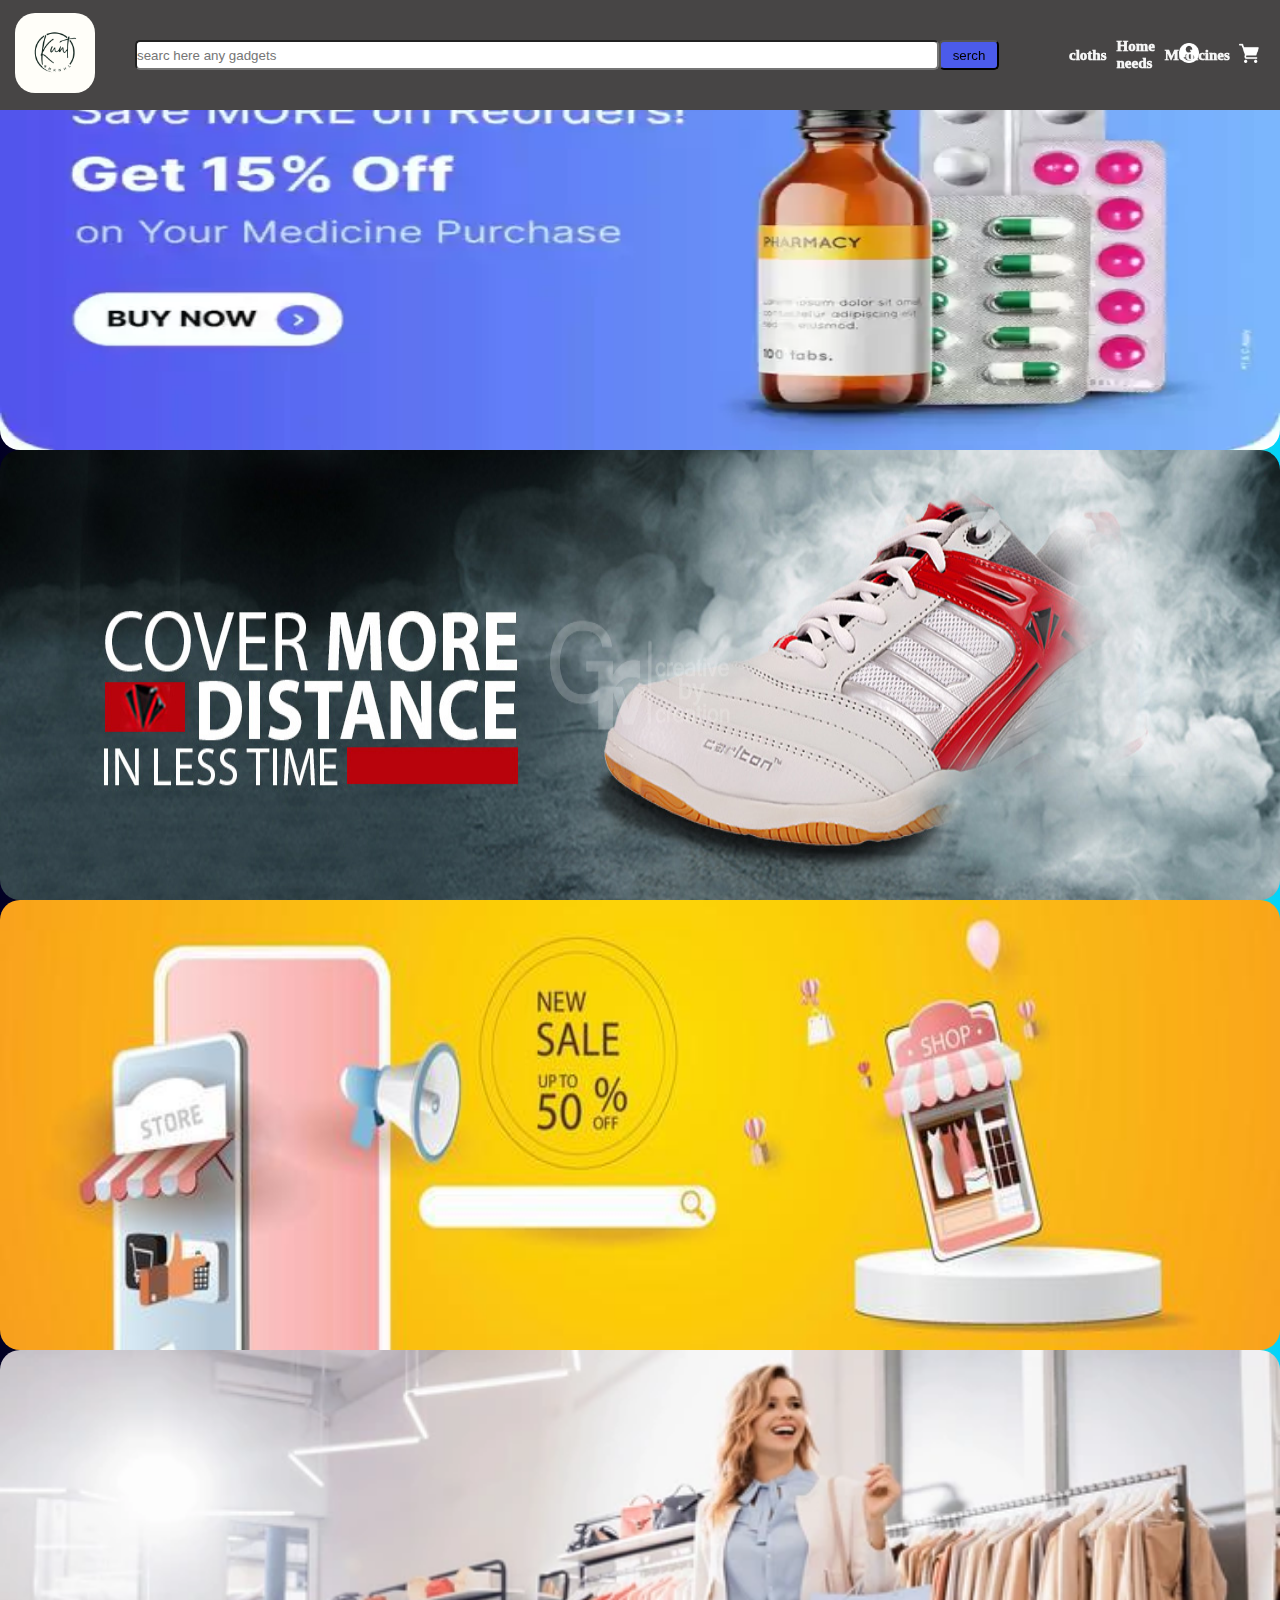
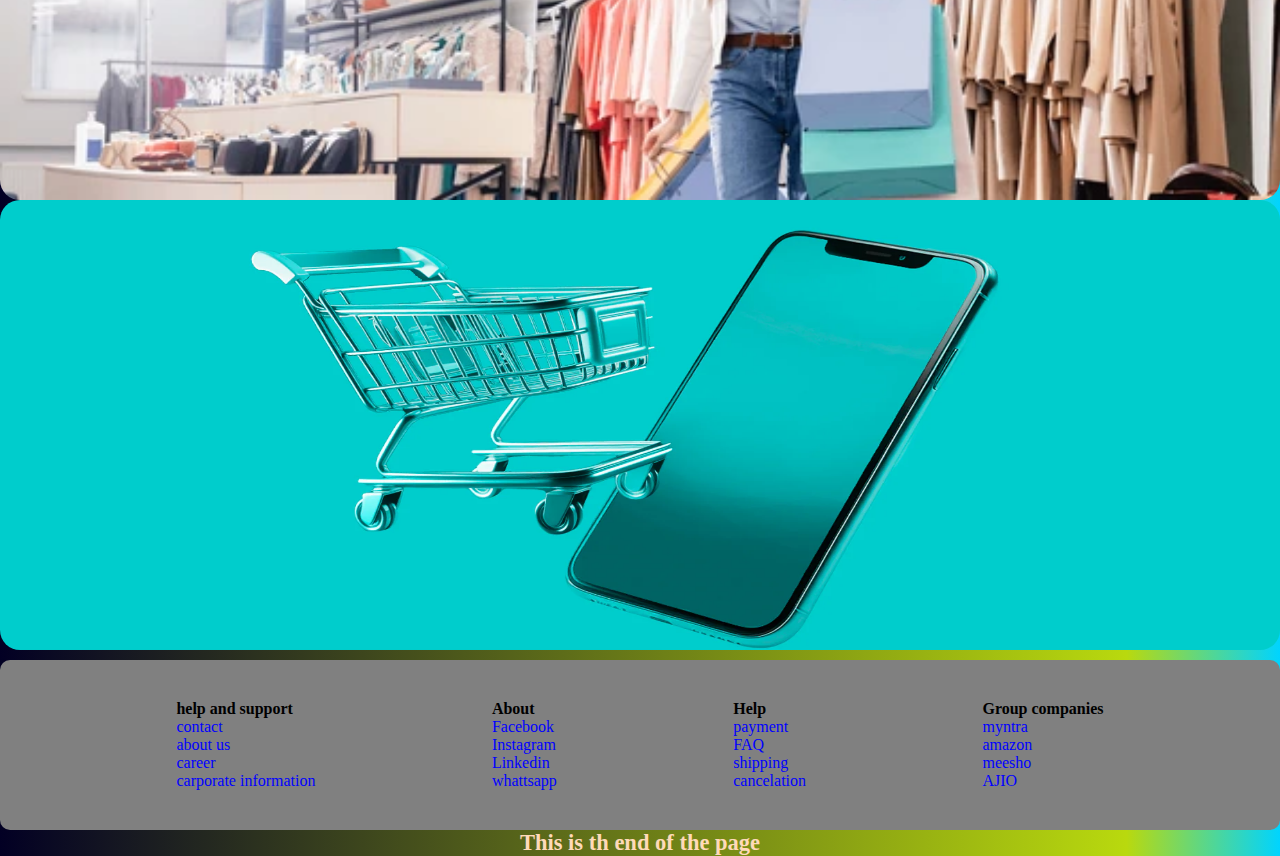
<file: index.html>
<!DOCTYPE html>
<html lang="en">
<head>
    <title>Document</title>
    <link rel="stylesheet" href="project.css">
</head>
<body>
<div class="heading">
    <div class="logo">
        
        <img src="Kunt.png" >
      
    </div>
    <div class="input">
        <input type="text" placeholder="searc here any gadgets">
        <button>serch</button>
    </div>
    <div class="anchor">
        <a href="clothes.html">cloths</a>
        <a href="home needs.html">Home needs</a>
        <a href="medicines.html">Medicines</a>
    </div>
    <div class="Account">
        <img src="profile-user.png" 
        height="50" width="50" >
    

    </div>
    <div class="cart">
        <img src="grocery-store.png"
        height="50" width="50">
       
    </div>
</div>


<div class="hero-section">
    <img src="hero11.webp">
    <img src="CL-Banner.jpg">
    <img src="home2.jpg">
    <img src="happy-byer-shopping-bags-standing-600nw-1927526819.webp">
    <img src="hero1.webp">
</div>

<div class="footer">
    <div class="footer-section">
        <h4>help and support</h4>
        <ul>
        <li><a href="">contact</a></li>
       <li><a href=" ">about us</a></li> 
        <li><a href=" ">career</a></li>
        <li><a href="">carporate information</a></li>

        </ul>
    </div>
    <div class="footer-section">
        <h4 class="header">About</h4>
        <ul>
        <li><a href=" ">Facebook</a></li>
        <li><a href="">Instagram</a></li>
        <li><a href="">Linkedin</a></li>
        <li><a href="">whattsapp</a></li>
    </ul>
    </div>
    <div class="footer-section">
        <h4 class="header">Help</h4>
        <ul>
        <li><a href="">payment</a></li>
        <li><a href="">FAQ</a></li>
        <li><a href="">shipping</a></li>
        <li><a href="">cancelation</a></li>
    </ul>
    </div>
    <div class="footer-section">
        <h4 class="header">Group companies</h4>
        <ul>
        <li><a href=" ">myntra</a></li>
        <li><a href="">amazon</a></li>
        <li><a href="">meesho</a></li>
        <li><a href="">AJIO</a></li>
    </div>
</div>
<div class="footer-copyright">
    <h2>This is th end of the page</h2>
</div>
    
</body>
</html>
</file>
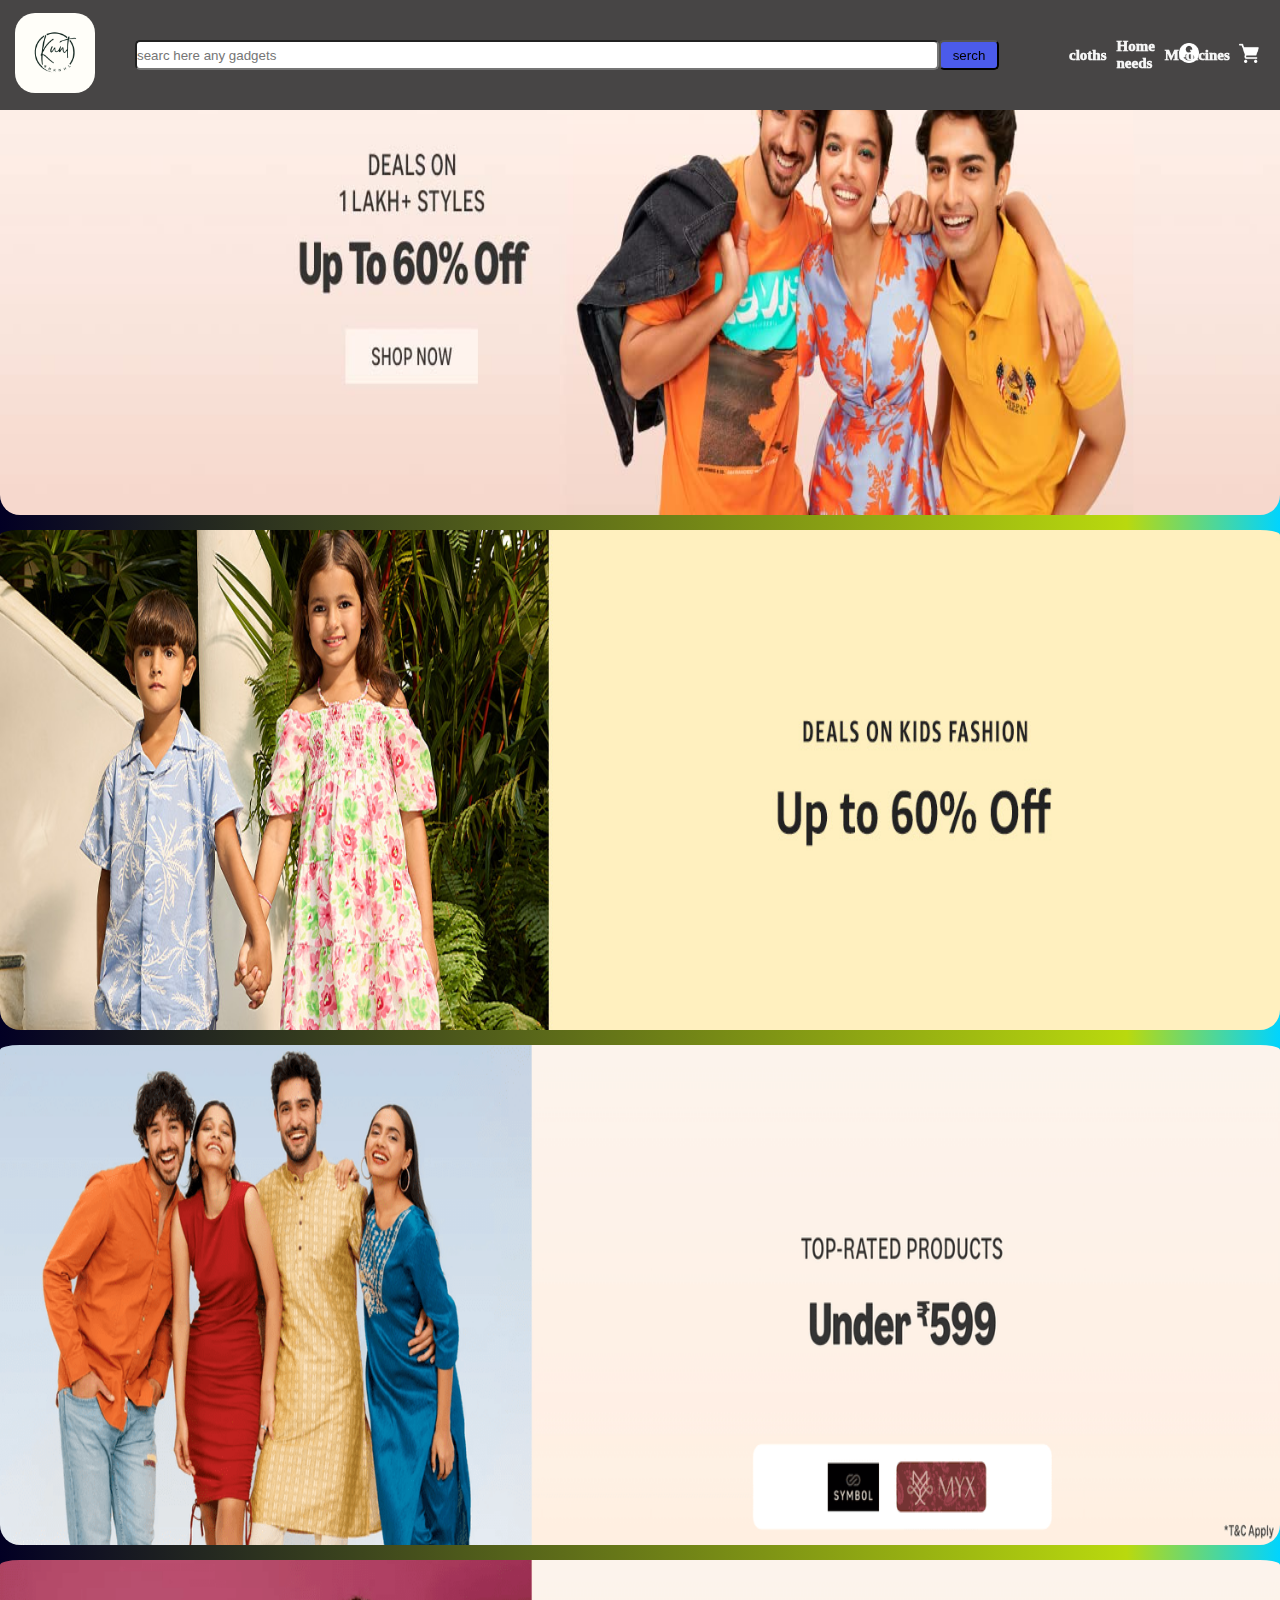
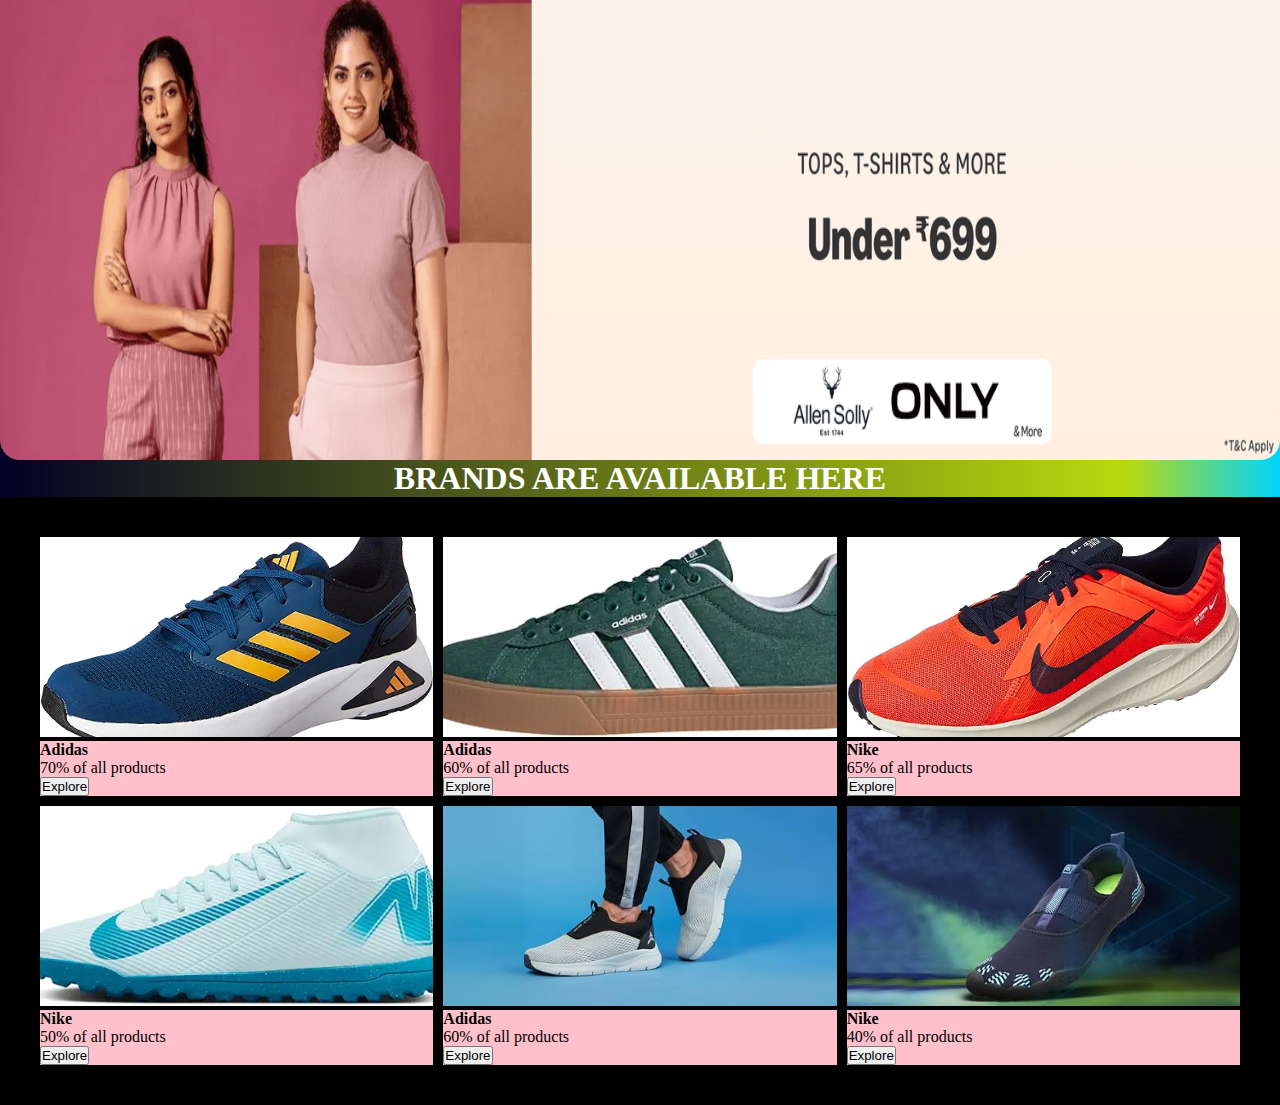
<file: clothes.html>
<!DOCTYPE html>
<html lang="en">
<head>
    <meta charset="UTF-8">
    <meta name="viewport" content="width=device-width, initial-scale=1.0">
    <title>Document</title>
</head>
<link rel="stylesheet" href="project.css">
<link rel="stylesheet" href="clothes.css">
<body>
    <div class="heading">
        <div class="logo">
            <a href="/index.html"><img src="Kunt.png"></a>
          
        </div>
        <div class="input">
            <input type="text" placeholder="searc here any gadgets">
            <button>serch</button>
        </div>
            <div class="anchor">
                <a href="clothes.html" >cloths</a>
                <a href="home needs.html">Home needs</a>
                <a href="medicines.html">Medicines</a>
            </div>
        <div class="Account">
            <img src="profile-user.png" 
            height="50" width="50" >
        
    
        </div>
        <div class="cart">
            <img src="grocery-store.png"
            height="50" width="50">
           
        </div>
    </div>
    <div class="clothes-section">
        <img src="Deals_on_1_lakh_styles._CB567809662_.jpg" alt="">
        <img src="Kids_Hero_2PC._CB557226740_.jpg" alt="">
        <img src="SPB_1500x400._CB567883703_.png" alt="">
        <img src="Womens_apparel_1500x400._CB567883703_.png" alt="">
    </div>
    <h1  class="head-section">brands are available here</h1>
    <div class="card">
        <div class="card-component">
            <img src="81zejTGq1VL._AC_UL480_FMwebp_QL65_.webp" alt="">
            <div class="image-1">
                <h4>Adidas</h4>
                <p>70% of all products</p>
                <a href="adidas.html" target="_blank"><button>Explore</button></a>
            </div>
            </div>
            <div class="card-component">
                <img src="511Q+HJ1+yL._AC_UL480_FMwebp_QL65_.webp" alt="">
                <div class="image-1">
                    <h4>Adidas</h4>
                    <p>60% of all products</p>
                    <a href="adidas.html" target="_blank"><button>Explore</button></a>
                </div>
                </div>
            <div class="card-component">
                <img src="71hc2JN9ZtL._AC_UL480_FMwebp_QL65_.webp" alt="">
                <div class="image-1">
                    <h4>Nike</h4>
                    <p>65% of all products</p>
                    <a href="adidas.html" target="_blank"><button>Explore</button></a>
                </div>
                </div>
            <div class="card-component">
                <img src="51WQZNXIytL._AC_UL480_FMwebp_QL65_.webp" alt="">
                <div class="image-1">
                    <h4>Nike</h4>
                    <p>50% of all products</p>
                    <a href="adidas.html" target="_blank"><button>Explore</button></a>
                </div>
                </div>
            <div class="card-component">
                <img src="2c19789f-2505-410c-b98e-079868bdf585._CR0,0,1200,628_SX507_QL70_.jpg" alt="">
                <div class="image-1">
                    <h4>Adidas</h4>
                    <p>60% of all products</p>
                    <a href="adidas.html" target="_blank"><button>Explore</button></a>
                </div>
                </div>
            <div class="card-component">
                <img src="df7d4bb3-b43d-4808-874f-dbcf815a9904._CR0,0,1200,628_SX507_QL70_.jpg" alt="">
                <div class="image-1">
                    <h4>Nike</h4>
                    <p>40% of all products</p>
                    <a href="adidas.html" target="_blank"><button>Explore</button></a>
                </div>
            </div>
                  
        </div>
    </div>
</body>
</html>
</file>
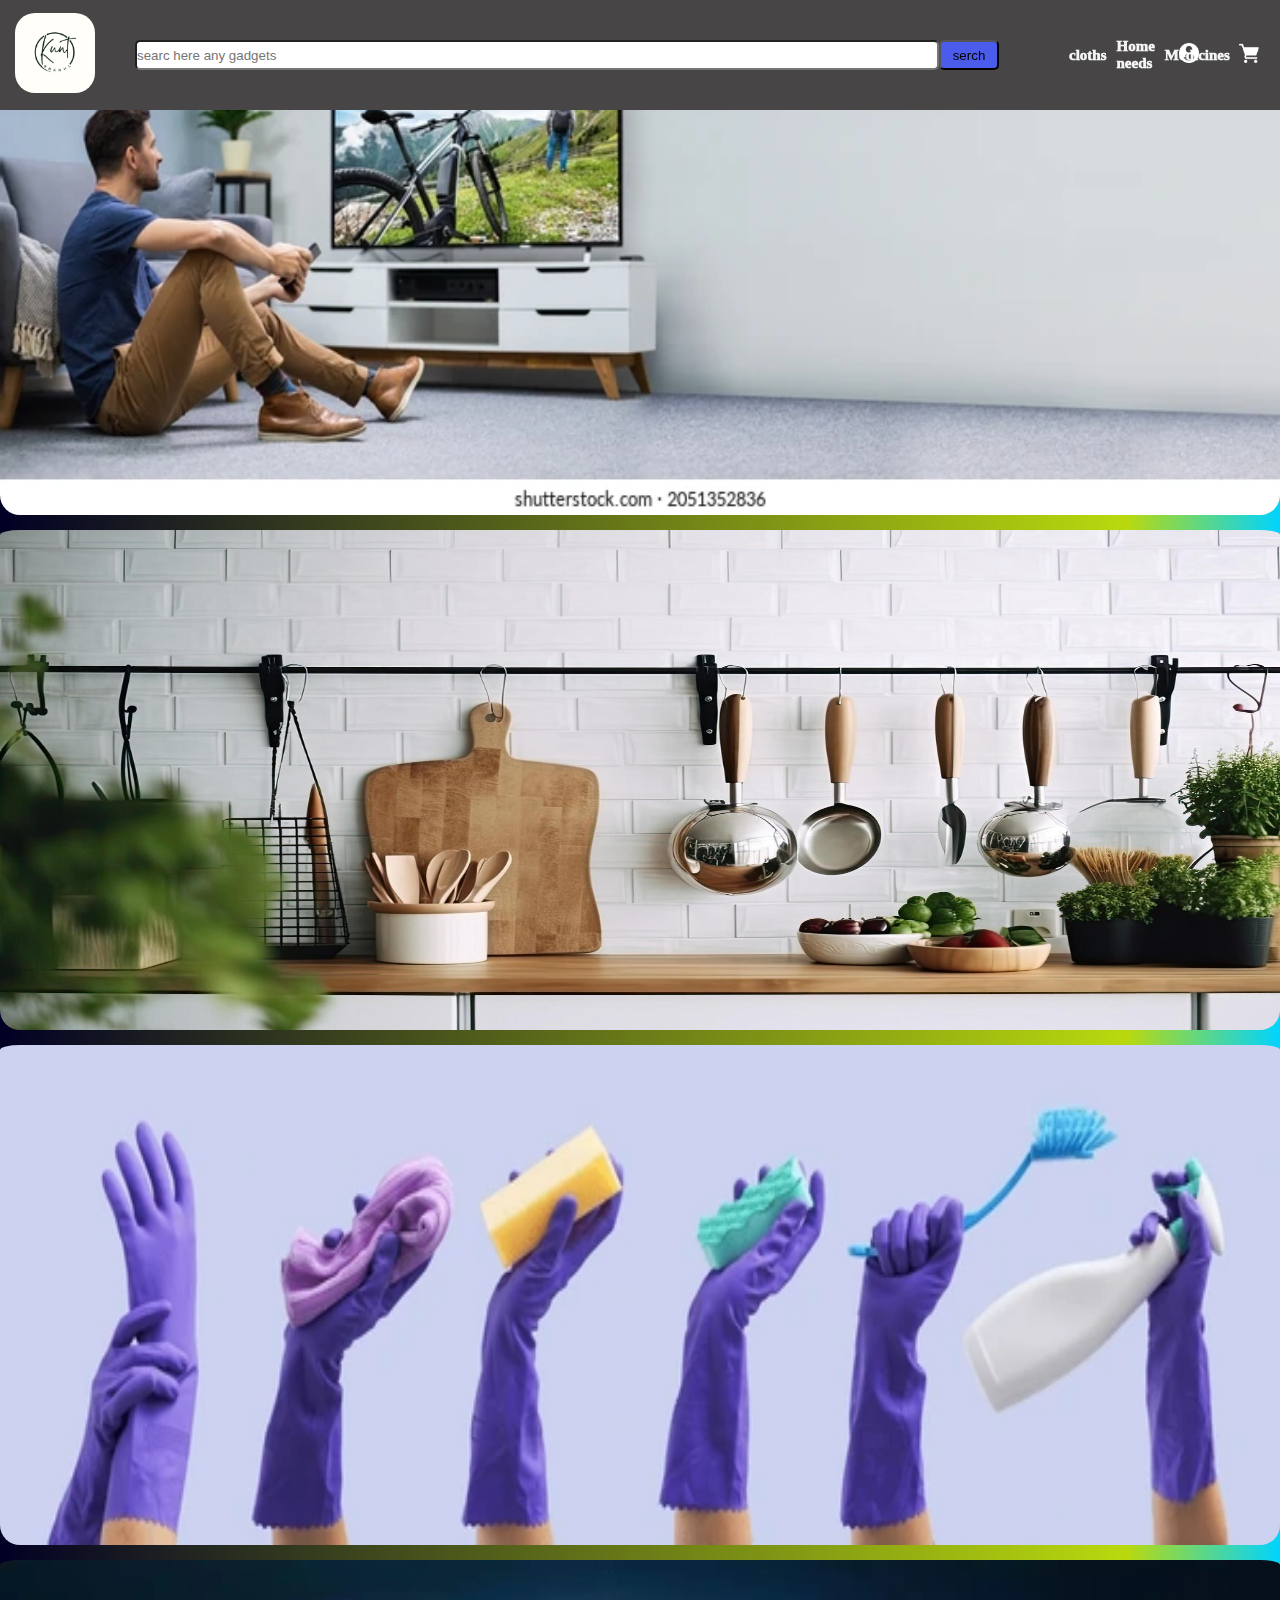
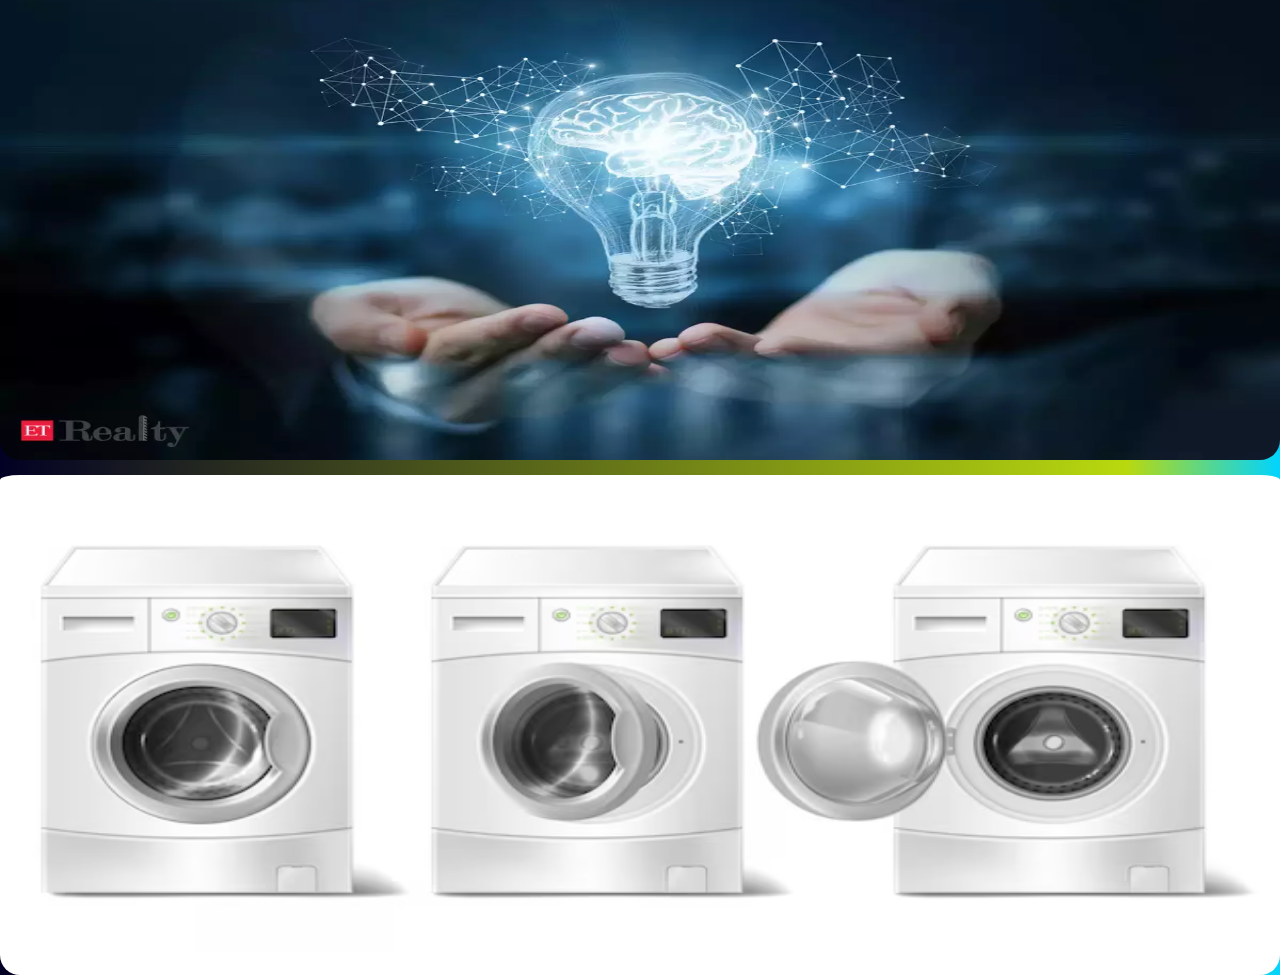
<file: home needs.html>
<!DOCTYPE html>
<html lang="en">
<head>
    <meta charset="UTF-8">
    <meta name="viewport" content="width=device-width, initial-scale=1.0">
    <title>Document</title>
    <link rel="stylesheet" href="project.css">
</head>
<body>
    <div class="heading">
        <div class="logo">
            <a href="/index.html"><img src="Kunt.png"></a>
          
        </div>
        <div class="input">
            <input type="text" placeholder="searc here any gadgets">
            <button>serch</button>
        </div>
            <div class="anchor">
                <a href="clothes.html">cloths</a>
                <a href="home needs.html">Home needs</a>
                <a href="medicines.html">Medicines</a>
            </div>
        <div class="Account">
            <img src="profile-user.png" 
            height="50" width="50" >
        
    
        </div>
        <div class="cart">
            <img src="grocery-store.png"
            height="50" width="50">
           
        </div>
    </div>
<div class="mobile-page">
    <img src="man-watching-connected-tv-screen-260nw-2051352836.webp" alt="">
    <img src="kitchen-chef-accessories-illustration-ai-generative-free-photo.jpg" alt="">
    
    <img src="collection-female-hands-wearing-protective-600nw-2467599659.webp" alt="">
    <img src="all-you-need-to-know-about-digital-lighting.webp" alt="">
    <img src="realistic-washing-machine-with-front-loader-smart-display_1441-1597.avif" alt="">
    
</div>    
    
</body>
</html>
</file>
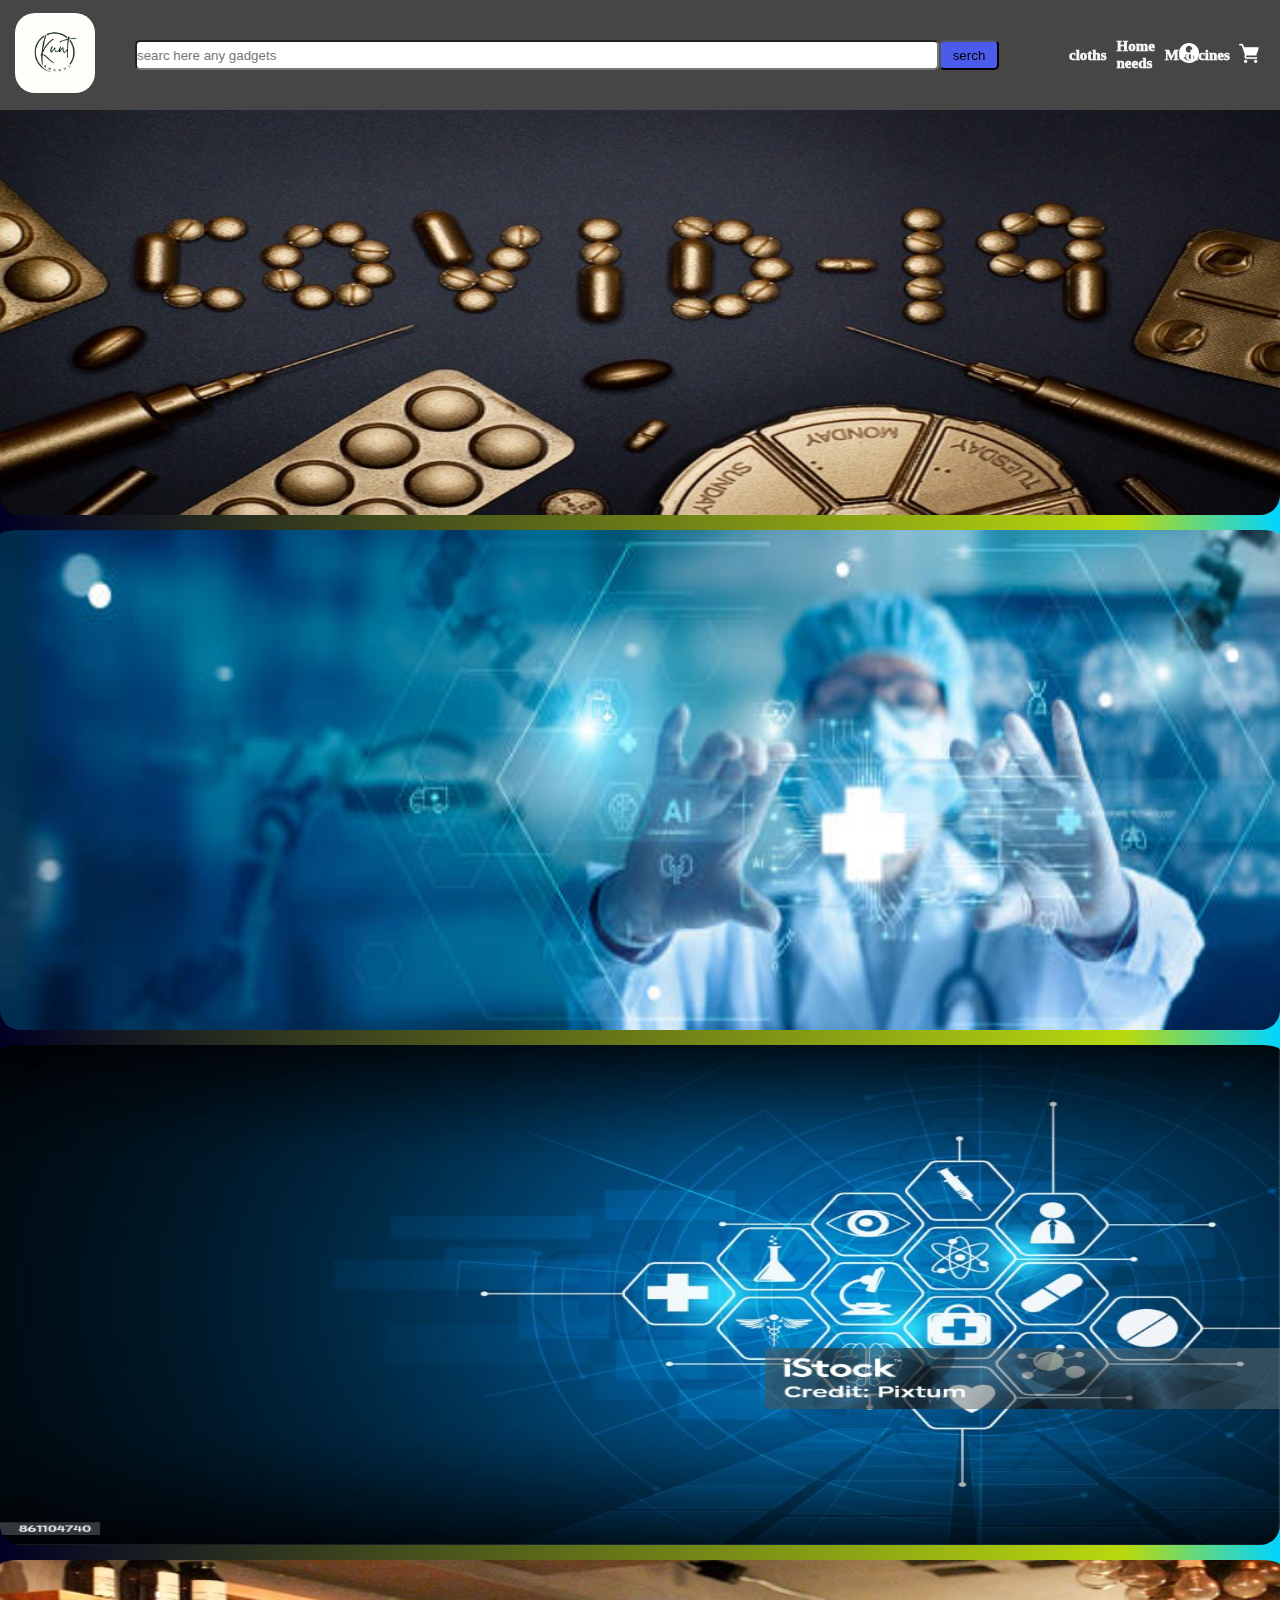
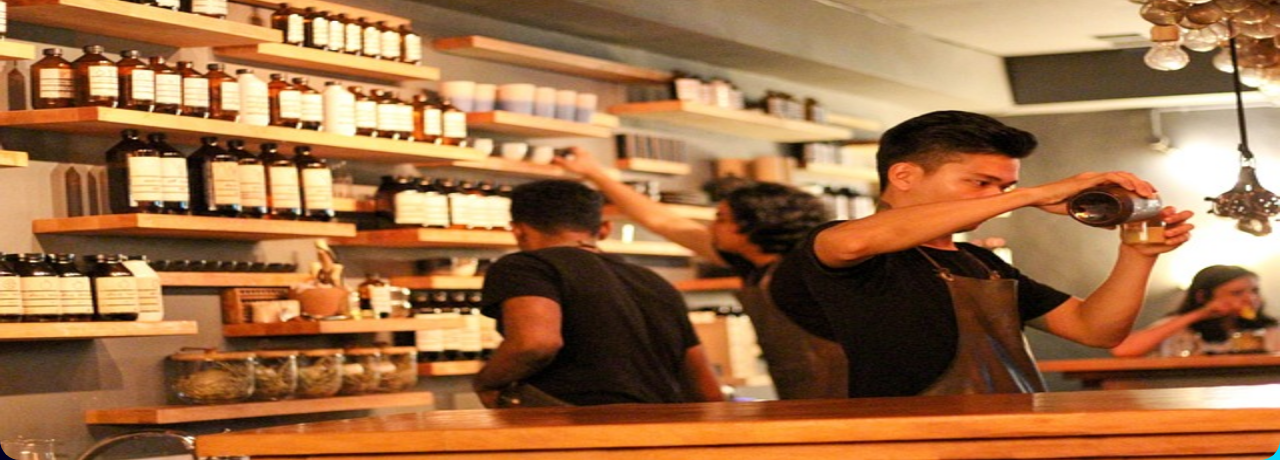
<file: medicines.html>
<!DOCTYPE html>
<html lang="en">
<head>
    <meta charset="UTF-8">
    <meta name="viewport" content="width=device-width, initial-scale=1.0">
    <title>Document</title>
    <link rel="stylesheet" href="project.css">
</head>
<body>
    <div class="heading">
        <div class="logo">
           <a href="/index.html"> <img src="Kunt.png"></a>
          
        </div>
        <div class="input">
            <input type="text" placeholder="searc here any gadgets">
            <button>serch</button>
        </div>
            <div class="anchor">
                <a href="clothes.html" >cloths</a>
                <a href="home needs.html" >Home needs</a>
                <a href="medicines.html" >Medicines</a>
            </div>
        <div class="Account">
            <img src="profile-user.png" 
            height="50" width="50" >
        
    
        </div>
        <div class="cart">
            <img src="grocery-store.png" 
            height="50" width="50">
           
        </div>
    </div>
   <div class="final-page">
    <img src="coronavirus-4932607_640.jpg" alt="">
    <img src="istockphoto-1468430468-612x612.jpg" alt="">
    <img src="istockphoto-861104740-1024x1024.jpg" alt="">
    <img src="pharmacy-2252534_640.jpg" alt="">
   </div>
</body>
</html>
</file>
<file: project.css>
*{
    padding: 0;
    margin: 0;
}
body
{
    background: rgb(2,0,36);
background: linear-gradient(90deg, rgba(2,0,36,1) 0%, rgba(185,217,14,1) 88%, rgba(0,212,255,1) 100%);
}
.heading{
    background-color: rgb(71, 69, 69);
    display: flex;
    width: 100%;
    align-items: center;
    justify-content: space-between;
    position: fixed;
}
.logo img
{
    border-radius: 20px;
    height: 80px;
    width: 80px;
    margin-left: 15px;
}
.input
{
    display: flex;
    flex: 1;
    margin: 0px 10px;
    width: 900px;
    margin: 40px;
}
.input>input{
    display: flex;
    flex: 1;
    width: 800px;
    border-radius: 5px;
}
.input>button{
    background-color: rgb(75, 91, 235);
    height: 30px;
    width: 60px;
    border-radius: 5px;
}
button:hover{
    background-color: rgb(228, 27, 104);
    cursor: pointer;
}
.anchor{
    margin-left: 20px;
    align-content: center;
    display: flex;
    flex: 1;
    width: 100px;
}
.anchor a{
    color: whitesmoke;
    text-decoration: none;
    width: 100px;
    align-content: center;
    justify-content: center;
    font-weight: 1000;
    font-size:15px;
    margin-left: 10px;
}
.anchor a:hover{
    text-decoration: underline;
}

.Account{
    
   padding:20px;
   padding-right: 20px;
   align-content: center;
   
}
.Account>img{
    filter:invert(100%);
    height: 20px;
    width: 20px;
}
.cart{
    padding: 20px;
    padding-right: 30px;
    align-content: center;
    
}
.cart>img{
    filter:invert(100%);
    height: 20px;
    width: 20px;
}
button:hover{
    color: rgb(50, 15, 208);
    
}
.image{
    display: flex;
    flex-grow: 1;
    padding: 20px;
    padding-left: 40px;
}
.hero-section img{
    display: flex;
    height:450px;
    width: 100%;
    border-radius: 20px;
    margin-top: 0px;
}
.clothes-section img{
    display: flex;
    padding-left: 0px;
    padding-top: 15px;
    height:500px;
    width: 100%;
    border-radius: 20px;
}



.mobile-page img{
    display: flex;
    padding-left: 0px;
    padding-top: 15px;
    height:500px;
    width: 100%;
    border-radius:20px;
}
.final-page img{
    display: flex;
    padding-left: 0px;
    padding-top: 15px;
    height:500px;
    width: 100%;
    border-radius: 20px;

}
.footer
{
    background-color: gray;
    padding: 20px;
    display: flex;
    margin-top: 10px;
    justify-content: space-evenly;
    border-radius: 10px;
}
.footer-section{
    margin: 20px;
}
.footer-link h4{
    margin-top: 0px;

}
.footer-section ul{
list-style: none;
padding: 0;
margin: 0;
}
.footer-link li{
    margin-bottom: 10px;
}
.footer-section a{
    text-decoration: none;
    color: blue;
}
.footer-copyright
{
    text-align: center;
    color:peachpuff;
    font-size: 15px;
}
</file>
<file: clothes.css>
.head-section{
    text-align: center;
    color: white;
    text-transform: uppercase;
}

.card{
    display: flex;
    flex-direction: row;
    background-color: black;
    flex-wrap: wrap;
    justify-content: flex-start;
   gap:10px;
   padding: 40px;
}
.card-component{
    flex: 1 1 300px;
}

.card-component img{
   width: 100%;
    height: 200px;
    object-fit: cover;
}
.image-1{
    background-color: pink;
    flex-grow: 1;
    text-align: 30px;
    padding: 15 px;
}
</file>
